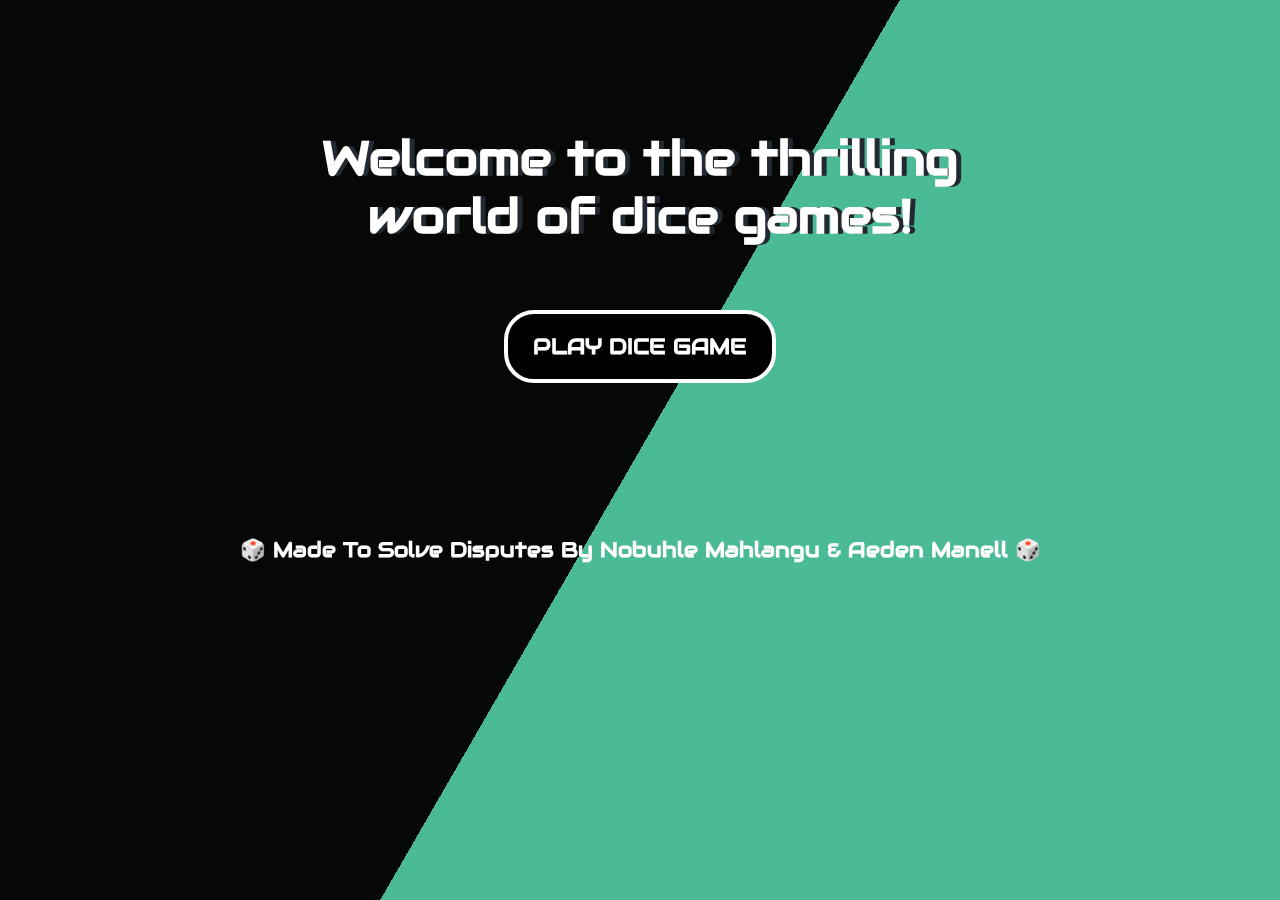
<file: index.html>
<!DOCTYPE html>
<html lang="en">
<head>
    <meta charset="UTF-8">
    <!-- Linking the Bootstrap CSS library -->
    <link href="https://cdn.jsdelivr.net/npm/bootstrap@5.3.3/dist/css/bootstrap.min.css" rel="stylesheet"
        integrity="sha384-QWTKZyjpPEjISv5WaRU9OFeRpok6YctnYmDr5pNlyT2bRjXh0JMhjY6hW+ALEwIH" crossorigin="anonymous">
    
    <!-- Linking the custom CSS file -->
    <link rel="stylesheet" href="style.css">

    <!-- Setting the viewport for responsive design -->
    <meta name="viewport" content="width=device-width, initial-scale=1.0">

    <link rel="preconnect" href="https://fonts.googleapis.com">
    <link rel="preconnect" href="https://fonts.gstatic.com" crossorigin>
    <link href="https://fonts.googleapis.com/css2?family=Audiowide&display=swap" rel="stylesheet">

    <title>Dice Game</title>

</head>
<body>

<!-- Section for the welcome message -->
<section class="welcome-section">
    
    <!-- Background elements -->
    <div class="main__bg"></div> 
    <div class="main__bg layer1"></div> 
    <div class="main__bg layer2"></div> 

    <div class="container">
        <!-- Heading for the welcome message -->
        
        <h1 id="header">Welcome to the thrilling <br>world of dice games!</h1>

    </div>

    <div class="container bottom">
        <!-- Button to play the dice game -->
        
        <button type="button" id="index-btn">
            <a href="dicegame.html" id="index-text">PLAY DICE GAME</a>
        </button>  

    </div> 

</section>      

<!-- Footer section -->
<footer>
    <!-- Heading for the footer -->
    <h2 class="footer-h1">🎲 Made To Solve Disputes By Nobuhle Mahlangu & Aeden Manell 🎲</h2>
</footer>

<!-- Linking the JavaScript file -->
<script src="main.js"></script>

</body>
</html>
</file>
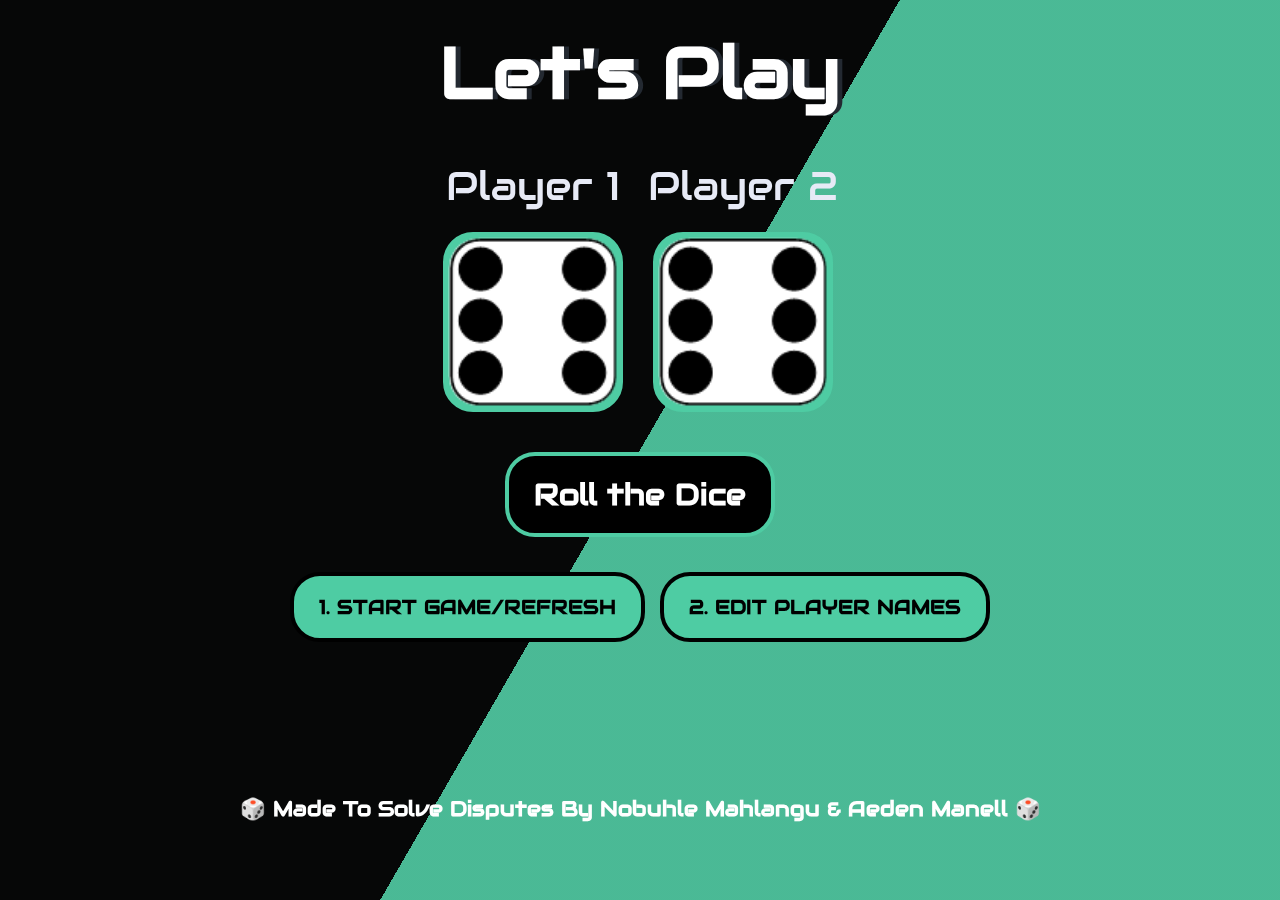
<file: dicegame.html>
<!DOCTYPE html>
<html lang="en">
<head>
   
    <meta charset="UTF-8">
    <meta name="viewport" content="width=device-width, initial-scale=1.0">
    
    <!-- Linking the Bootstrap CSS library -->
    <link href="https://cdn.jsdelivr.net/npm/bootstrap@5.3.3/dist/css/bootstrap.min.css" rel="stylesheet"
        integrity="sha384-QWTKZyjpPEjISv5WaRU9OFeRpok6YctnYmDr5pNlyT2bRjXh0JMhjY6hW+ALEwIH" crossorigin="anonymous">
    
        <!-- Linking the custom CSS file -->
    <link rel="stylesheet" href="style.css">

    <link rel="preconnect" href="https://fonts.googleapis.com">
<link rel="preconnect" href="https://fonts.gstatic.com" crossorigin>
<link href="https://fonts.googleapis.com/css2?family=Audiowide&display=swap" rel="stylesheet">
    
    <title>Dice Game</title>

</head>
<body>

<!-- Section for the background -->
<section class="background-section">
    
    <div class="main__bg"></div> 
    <div class="main__bg layer1"></div> 
    <div class="main__bg layer2"></div>   

</section>   

<!-- Main section of the game -->
<section class="main-section">
    <div class="container">
       
        <!-- Heading for the game -->
        <h1>Let's Play</h1>
    
        <!-- Dice element for Player 1 -->
        <div class="dice">
            <p class="Player1">Player 1</p>
            <img class="player1dice-img" src="diceimages/dice6.png">
        </div>
    
        <!-- Dice element for Player 2 -->
        <div class="dice">
            <p class="Player2">Player 2</p>
            <img class="player2dice-img" src="diceimages/dice6.png">
        </div>

    </div>

</section>   

<!-- Section for buttons -->
<section class="btn-section">
    <div class="container bottom">

        <!-- Button to roll the dice -->
        <button type="button" class="butn" onclick="rollTheDice()" >
            Roll the Dice
        </button>

    </div>   
    <div class="container bottom">

        <!-- Button to start the game or refresh -->
        <button type="button" id="btn-text" onclick="restartDiceGame()" >
            1. START GAME/REFRESH
        </button>

        <!-- Button to edit player names -->
        <button type="button" id="btn-text" onclick="editNames()" >
            2. EDIT PLAYER NAMES
        </button> 

    </div> 
</section>

<!-- Footer section -->
<footer>
    <!-- Heading for the footer -->
    <h2 class="footer-h1">🎲 Made To Solve Disputes By Nobuhle Mahlangu & Aeden Manell 🎲</h2>
</footer>

<!-- Linking the JavaScript file -->
<script src="main.js"></script>

</body>
</html>
</file>
<file: style.css>
/* Sets the background color of the body */
body {
    background-color: #353839;
    margin: 0;
    font-family: "Audiowide", sans-serif;
}

/* Styles for a container element */
.container {
    width: 70%;
    margin: auto;
    text-align: center;
}

/* Styles for a dice element */
.dice {
    text-align: center;
    display: inline-block;
    margin: 10px;
}

/* 
Styles for heading level 1 
*/
h1 {
    font-weight: 800;
    margin: 30px;
    text-shadow: 5px 0 #232931;
    font-size: 4.5rem;
    color: #ffffff;
    text-align: center;
}

/* 
Styles for paragraph elements 
*/
p {
    font-size: 2.5rem;
    color: #e7eaf6;
}

/* 
Styles for image elements 
*/
img {
    width: 180px;
    height: auto;
    border: #4ECCA3 solid 5px;
    background-color: #4ECCA3;
    border-radius: 30px;
}

/* 
Styles for a bottom class 
*/
.bottom {
    padding-top: 30px;
}

/* Styles for a button class */
.butn {
    background: #000000;
    border-radius: 30px;
    border: #4ECCA3 solid 4px;
    color: rgb(255, 255, 255);
    font-size: 30px;
    padding: 16px 25px 16px 25px;
    text-decoration: none;
    font-weight: bold;
}

/* Styles for anchor elements */
a {
    text-decoration: none;
}

/* Styles for a button class on hover */
.butn:hover {
    background: #4ECCA3;
    padding: 16px 35px 16px 35px;
    text-decoration: none;
    border: #4ECCA3 solid 4px;
}

/* Styles for a main background class */
.main__bg {
    background-image: linear-gradient(-60deg, #4ECCA3 50%, #000000 50%);
    animation: slide 3s ease-in-out infinite alternate;
    position: fixed;
    top: 0;
    bottom: 0;
    left: -50%;
    right: -50%;
    opacity: 0.5;
    z-index: -1;
}

/* Styles for a layer1 class */
.layer1 {
    animation-direction: alternate-reverse;
    animation-duration: 4s;
}

/* Styles for a layer2 class */
.layer2 {
    animation-duration: 5s;
}

/* Keyframes for the slide animation */
@keyframes slide {
    0% {
        transform: translateX(-25%);
    }
    100% {
        transform: translateX(25%);
    }
}

/* Styles for an element with the id "active-btn" */
#active-btn {
    font-size: 25px;
}

/* Styles for an element with the class "active-container" */
.active-container {
    margin: 5px;
}

/* Styles for an element with the id "link-btn" */
#link-btn {
    color: #ffffff;
}

/* Styles for a footer heading level 1 */
.footer-h1 {
    font-weight: 800;
    margin: 30px;
    font-size: 1.3rem;
    color: #ffffff;
    text-align: center;
}

/* Styles for an element with the id "btn-text" */
#btn-text {
    font-size: 20px;
    background-color: #4ECCA3;
    border-radius: 30px;
    border: #000000 solid 4px;
    color: rgb(0, 0, 0);
    padding: 16px 25px 16px 25px;
    text-decoration: none;
    font-weight: bold;
    margin: 5px;
}

/* Styles for an element with the id "btn-text" on hover */
#btn-text:hover {
    font-size: 20px;
    background-color: #000000;
    border-radius: 30px;
    border: #000000 solid 4px;
    color: rgb(255, 255, 255);
    padding: 16px 25px 16px 25px;
    text-decoration: none;
    font-weight: bold;
}

/* Styles for a footer element */
footer {
    margin-top: 150px;
    margin-bottom: 50px;
}

/* Styles for an element with the id "header" */
#header {
    font-weight: 800;
    margin: 30px;
    text-shadow: 5px 0 #232931;
    font-size: 3rem;
    color: #ffffff;
    text-align: center;
}

/* Styles for an element with the id "index-text" */
#index-text {
    color: rgb(255, 255, 255);
    font-size: 22px;
}

/* Styles for an element with the id "index-btn" on hover */
#index-btn:hover {
    font-size: 20px;
    background-color: #4ECCA3;
    border-radius: 30px;
    border: #4ECCA3 solid 4px;
    color: rgb(255, 255, 255);
    padding: 16px 25px 16px 25px;
    text-decoration: none;
    font-weight: bold;
    margin: 5px;
}

/* Styles for an element with the id "index-btn" */
#index-btn {
    font-size: 20px;
    background-color: #000000;
    border-radius: 30px;
    border: #ffffff solid 4px;
    color: #4ECCA3;
    padding: 16px 25px 16px 25px;
    text-decoration: none;
    font-weight: bold;
    margin: 5px;
}

/* Styles for a welcome section */
.welcome-section {
    padding-top: 100px;
}
</file>
